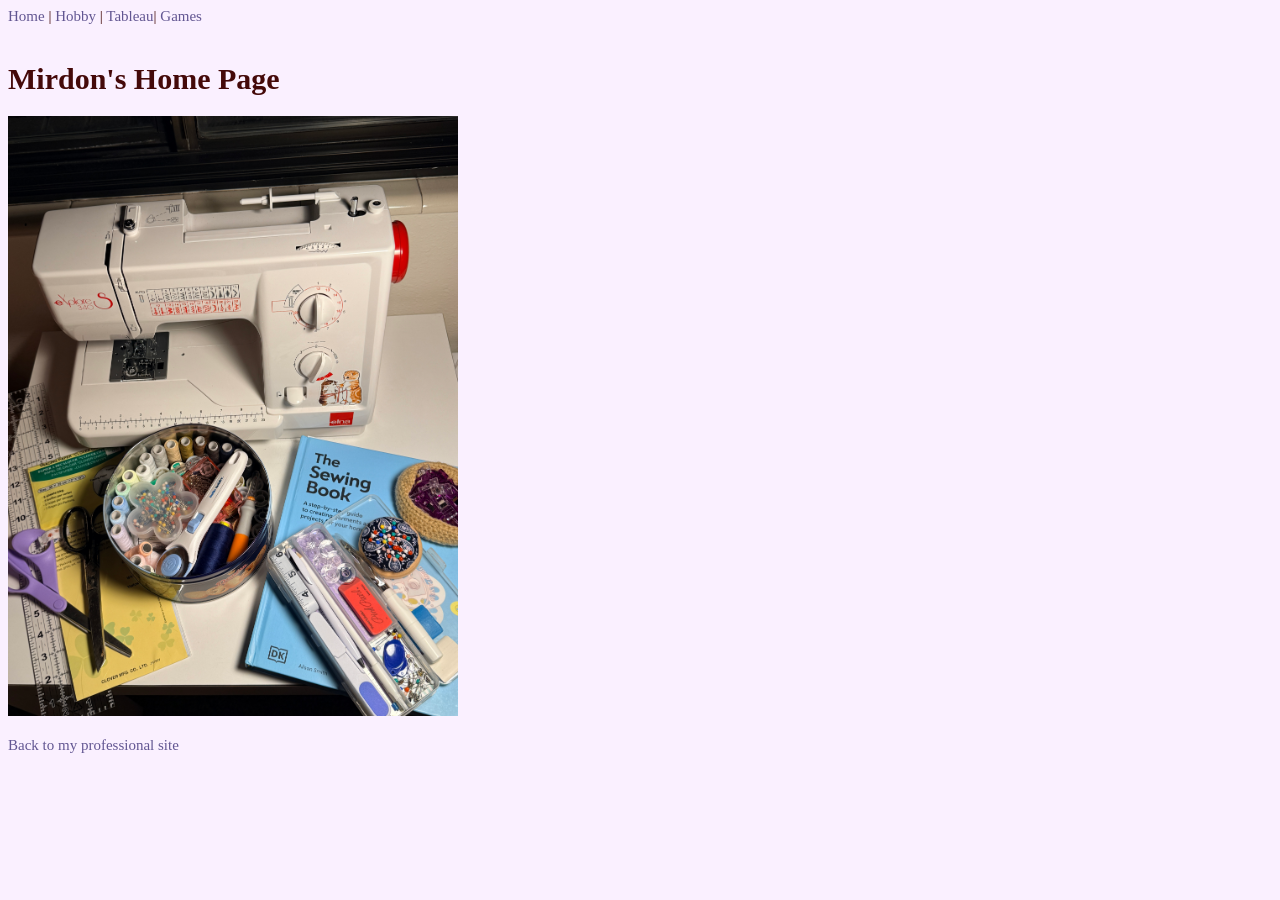
<file: index.html>
<!DOCTYPE html>
<html lang="en">
<head>
    <meta charset="UTF-8">
    <meta name="viewport" content="width=device-width, initial-scale=1.0">
    <title>Mirdon's Home Page</title>
    <link rel="stylesheet" href="styles/styles.css">
</head>
<body>
        <a href="#">Home</a> |
        <a href="hobby.html">Hobby</a> |
            <a href="tableau.html">Tableau</a>|
            <a href="games.html">Games</a>
            <br><br>
        
    </nav>
    </div>
    <h1>Mirdon's Home Page</h1>

    <img src="images/supplies.JPG" alt="A picture of a table filled with sewing materials" height="600">
<iframe 
width="560" 
height="600" 
src="https://www.youtube-nocookie.com/embed/tBudnRKg_r8?si=A4bLeznrJxkwTNn8"
 title="YouTube video player" 
 frameborder="0" 
 allow="accelerometer; autoplay; clipboard-write; encrypted-media; gyroscope; picture-in-picture; web-share" 
 referrerpolicy="strict-origin-when-cross-origin"
  allowfullscreen></iframe>
  <br>
  <br>

  <a href="https://mirdont.github.io/Professional-Page/language.html">Back to my professional site</a>

</body>
</html>
</file>
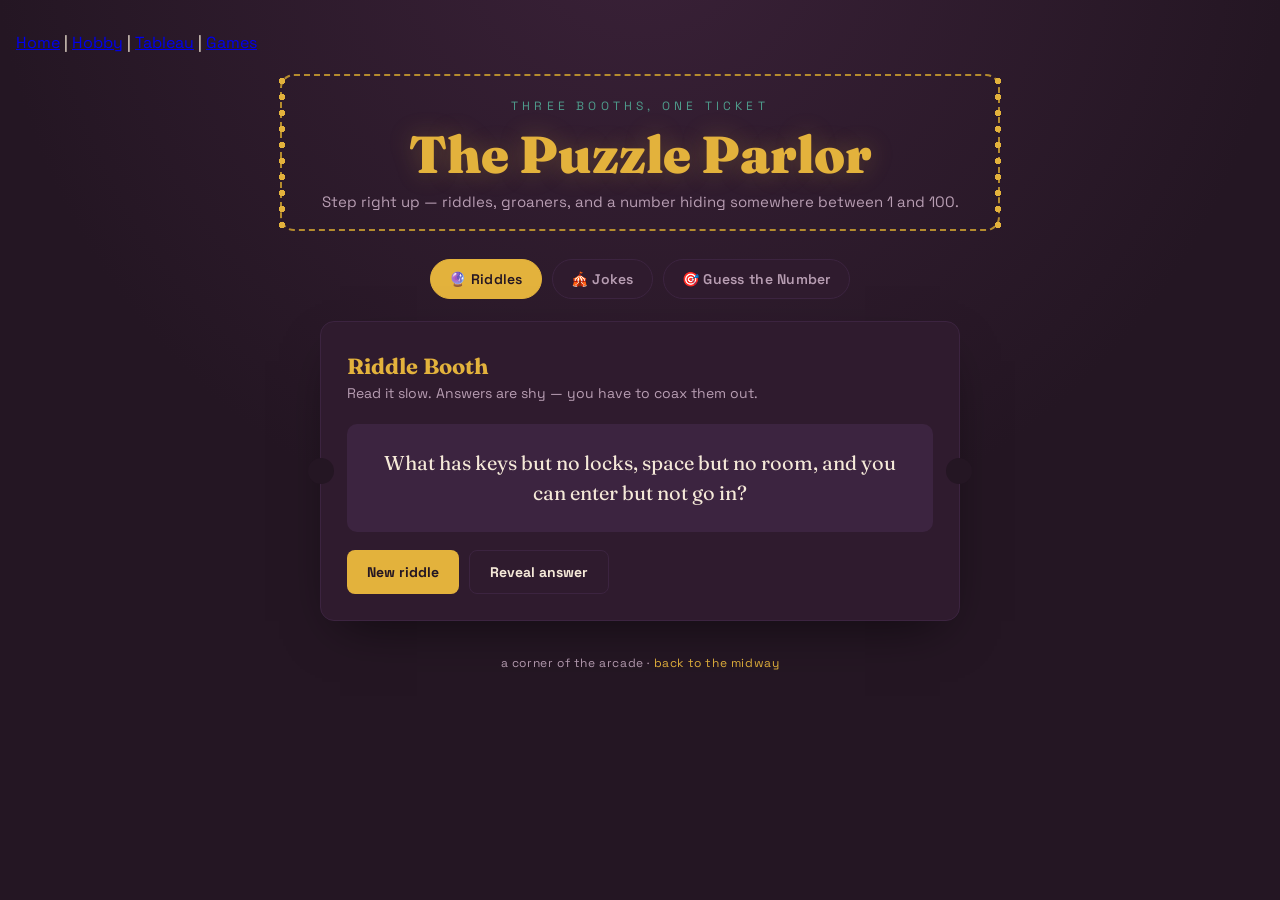
<file: games.html>
<!DOCTYPE html>
<html lang="en">
<head>
<meta charset="UTF-8">
<meta name="viewport" content="width=device-width, initial-scale=1.0">
<title>The Puzzle Parlor</title>
<link rel="preconnect" href="https://fonts.googleapis.com">
<link href="https://fonts.googleapis.com/css2?family=Fraunces:opsz,wght@9..144,400;9..144,600;9..144,700;9..144,900&family=Space+Grotesk:wght@400;500;600;700&display=swap" rel="stylesheet">
<style>
  :root{
    --bg: #241623;
    --panel: #2f1b2e;
    --panel-light: #3c2440;
    --gold: #e3b23c;
    --gold-dim: #b58c2e;
    --red: #c4432b;
    --ivory: #f5e9d8;
    --muted: #b79db2;
    --teal: #4f9c8c;
    --radius: 14px;
  }

  *{ box-sizing: border-box; }

  body{
    margin:0;
    background:
      radial-gradient(circle at 50% -10%, #3a2138 0%, var(--bg) 55%);
    color: var(--ivory);
    font-family: 'Space Grotesk', sans-serif;
    min-height: 100vh;
    padding: 32px 16px 64px;
  }

  @media (prefers-reduced-motion: reduce){
    *{ animation: none !important; transition: none !important; }
  }

  .marquee{
    max-width: 720px;
    margin: 0 auto 28px;
    text-align: center;
    position: relative;
  }

  .marquee-frame{
    border: 2px dashed var(--gold-dim);
    border-radius: var(--radius);
    padding: 22px 20px 18px;
    position: relative;
  }

  .marquee-frame::before, .marquee-frame::after{
    content: "";
    position: absolute;
    top: -3px; bottom: -3px;
    width: 10px;
    background:
      radial-gradient(circle, var(--gold) 0 3px, transparent 3.5px) repeat-y;
    background-size: 10px 16px;
  }
  .marquee-frame::before{ left: -5px; }
  .marquee-frame::after{ right: -5px; }

  .eyebrow{
    font-size: 12px;
    letter-spacing: 0.35em;
    text-transform: uppercase;
    color: var(--teal);
    margin: 0 0 8px;
  }

  h1{
    font-family: 'Fraunces', serif;
    font-weight: 900;
    font-optical-sizing: auto;
    font-size: clamp(32px, 6vw, 52px);
    margin: 0 0 6px;
    color: var(--gold);
    text-shadow: 0 0 24px rgba(227,178,60,0.25);
  }

  .sub{
    color: var(--muted);
    font-size: 15px;
    margin: 0;
  }

  nav.tabs{
    max-width: 720px;
    margin: 0 auto 22px;
    display: flex;
    gap: 10px;
    justify-content: center;
    flex-wrap: wrap;
  }

  .tab-btn{
    font-family: 'Space Grotesk', sans-serif;
    font-weight: 600;
    font-size: 14px;
    background: var(--panel);
    color: var(--muted);
    border: 1px solid var(--panel-light);
    border-radius: 999px;
    padding: 10px 18px;
    cursor: pointer;
    transition: all .18s ease;
    letter-spacing: 0.02em;
  }

  .tab-btn:hover{ color: var(--ivory); border-color: var(--gold-dim); }

  .tab-btn.active{
    background: var(--gold);
    color: #241623;
    border-color: var(--gold);
  }

  .tab-btn:focus-visible, button:focus-visible, input:focus-visible{
    outline: 3px solid var(--teal);
    outline-offset: 2px;
  }

  main{
    max-width: 640px;
    margin: 0 auto;
  }

  .panel{
    display: none;
    background: var(--panel);
    border-radius: var(--radius);
    padding: 30px 26px 26px;
    position: relative;
    box-shadow: 0 20px 50px -20px rgba(0,0,0,0.6);
    border: 1px solid var(--panel-light);
  }
  .panel.active{ display: block; animation: rise .35s ease; }

  @keyframes rise{
    from{ opacity: 0; transform: translateY(8px); }
    to{ opacity: 1; transform: translateY(0); }
  }

  /* ticket stub notches */
  .panel::before, .panel::after{
    content:"";
    position: absolute;
    width: 26px; height: 26px;
    border-radius: 50%;
    background: var(--bg);
    top: 50%;
    transform: translateY(-50%);
  }
  .panel::before{ left: -13px; }
  .panel::after{ right: -13px; }

  .stub-label{
    font-family: 'Fraunces', serif;
    font-weight: 700;
    font-size: 22px;
    color: var(--gold);
    margin: 0 0 4px;
  }

  .stub-desc{
    color: var(--muted);
    font-size: 14px;
    margin: 0 0 22px;
  }

  .perforation{
    border-top: 2px dashed var(--panel-light);
    margin: 22px 0;
  }

  .card-display{
    background: var(--panel-light);
    border-radius: 10px;
    padding: 24px 20px;
    font-family: 'Fraunces', serif;
    font-size: 20px;
    line-height: 1.5;
    min-height: 90px;
    display: flex;
    align-items: center;
    justify-content: center;
    text-align: center;
    color: var(--ivory);
  }

  .card-display.answer{
    color: var(--teal);
    font-size: 17px;
    font-family: 'Space Grotesk', sans-serif;
    font-weight: 600;
  }

  .btn-row{
    display: flex;
    gap: 10px;
    margin-top: 18px;
    flex-wrap: wrap;
  }

  button.action{
    font-family: 'Space Grotesk', sans-serif;
    font-weight: 700;
    font-size: 14px;
    border: none;
    border-radius: 8px;
    padding: 12px 20px;
    cursor: pointer;
    transition: transform .12s ease, filter .12s ease;
  }

  button.action:active{ transform: scale(0.97); }

  .btn-primary{ background: var(--gold); color: #241623; }
  .btn-primary:hover{ filter: brightness(1.08); }

  .btn-ghost{ background: transparent; color: var(--ivory); border: 1px solid var(--panel-light) !important; border: 1px solid var(--muted); }
  .btn-ghost:hover{ border-color: var(--gold-dim); color: var(--gold); }

  .reveal-toggle{ display:none; }

  /* Number guessing game */
  .guess-row{
    display: flex;
    gap: 10px;
    margin-top: 4px;
  }
  input[type="number"]{
    flex: 1;
    background: var(--panel-light);
    border: 1px solid var(--muted);
    color: var(--ivory);
    border-radius: 8px;
    padding: 12px 14px;
    font-family: 'Space Grotesk', sans-serif;
    font-size: 16px;
  }
  input[type="number"]:focus{ border-color: var(--gold); }

  .feedback{
    margin-top: 16px;
    min-height: 24px;
    font-weight: 600;
    text-align: center;
    font-size: 15px;
  }
  .feedback.high{ color: var(--red); }
  .feedback.low{ color: var(--teal); }
  .feedback.win{ color: var(--gold); font-family: 'Fraunces', serif; font-size: 19px; }

  .meta-row{
    display:flex;
    justify-content: space-between;
    font-size: 13px;
    color: var(--muted);
    margin-top: 10px;
  }

  .history{
    display:flex;
    flex-wrap: wrap;
    gap: 6px;
    margin-top: 14px;
  }
  .chip{
    background: var(--panel-light);
    border-radius: 6px;
    padding: 4px 9px;
    font-size: 13px;
    color: var(--muted);
  }
  .chip.high{ color: var(--red); }
  .chip.low{ color: var(--teal); }

  footer{
    text-align:center;
    margin-top: 34px;
    font-size: 12px;
    color: var(--muted);
    letter-spacing: 0.05em;
  }
  footer a{ color: var(--gold); text-decoration: none; }
  footer a:hover{ text-decoration: underline; }
</style>
</head>
<body>
  <div class="common header">
      <a href="index.html" id="top">Home</a> |
        <a href="hobby.html">Hobby</a> |
        <a href="tableau.html">Tableau</a> |
        <a href="#">Games</a>
        <br><br>
  
    </div>

<div class="marquee">
  <div class="marquee-frame">
    <p class="eyebrow">Three Booths, One Ticket</p>
    <h1>The Puzzle Parlor</h1>
    <p class="sub">Step right up — riddles, groaners, and a number hiding somewhere between 1 and 100.</p>
  </div>
</div>

<nav class="tabs" role="tablist" aria-label="Choose a booth">
  <button class="tab-btn active" data-tab="riddle" role="tab" aria-selected="true">🔮 Riddles</button>
  <button class="tab-btn" data-tab="joke" role="tab" aria-selected="false">🎪 Jokes</button>
  <button class="tab-btn" data-tab="guess" role="tab" aria-selected="false">🎯 Guess the Number</button>
</nav>

<main>

  <!-- RIDDLE PANEL -->
  <section class="panel active" id="panel-riddle">
    <p class="stub-label">Riddle Booth</p>
    <p class="stub-desc">Read it slow. Answers are shy — you have to coax them out.</p>
    <div class="card-display" id="riddle-text">Loading a riddle…</div>
    <div class="card-display answer reveal-toggle" id="riddle-answer"></div>
    <div class="btn-row">
      <button class="action btn-primary" id="riddle-new">New riddle</button>
      <button class="action btn-ghost" id="riddle-reveal">Reveal answer</button>
    </div>
  </section>

  <!-- JOKE PANEL -->
  <section class="panel" id="panel-joke">
    <p class="stub-label">Joke Booth</p>
    <p class="stub-desc">Groan-guaranteed. Tap the punchline when you're ready.</p>
    <div class="card-display" id="joke-setup">Loading a joke…</div>
    <div class="card-display answer reveal-toggle" id="joke-punchline"></div>
    <div class="btn-row">
      <button class="action btn-primary" id="joke-new">New joke</button>
      <button class="action btn-ghost" id="joke-reveal">Reveal punchline</button>
    </div>
  </section>

  <!-- NUMBER GUESSING PANEL -->
  <section class="panel" id="panel-guess">
    <p class="stub-label">Guessing Booth</p>
    <p class="stub-desc">I'm thinking of a number between 1 and 100. Go on, take a shot.</p>
    <div class="guess-row">
      <input type="number" id="guess-input" min="1" max="100" placeholder="Your guess…" aria-label="Enter your guess">
      <button class="action btn-primary" id="guess-submit">Guess</button>
    </div>
    <p class="feedback" id="guess-feedback"></p>
    <div class="meta-row">
      <span id="guess-count">Attempts: 0</span>
      <button class="action btn-ghost" id="guess-reset" style="padding:6px 14px; font-size:12px;">Start over</button>
    </div>
    <div class="history" id="guess-history"></div>
  </section>

</main>

<footer>a corner of the arcade &middot; <a href="index.html">back to the midway</a></footer>

<script>
  // ---------- Tab switching ----------
  const tabBtns = document.querySelectorAll('.tab-btn');
  const panels = document.querySelectorAll('.panel');

  function activateTab(name){
    tabBtns.forEach(b => {
      const on = b.dataset.tab === name;
      b.classList.toggle('active', on);
      b.setAttribute('aria-selected', on);
    });
    panels.forEach(p => p.classList.toggle('active', p.id === 'panel-' + name));
  }

  tabBtns.forEach(btn => {
    btn.addEventListener('click', () => {
      activateTab(btn.dataset.tab);
      history.replaceState(null, '', '#' + btn.dataset.tab);
    });
  });

  const initialHash = window.location.hash.replace('#', '');
  if (['riddle','joke','guess'].includes(initialHash)) activateTab(initialHash);

  // ---------- Riddle generator ----------
  const riddles = [
    { q: "The more you take, the more you leave behind. What am I?", a: "Footsteps" },
    { q: "I speak without a mouth and hear without ears. I have no body, but I come alive with wind. What am I?", a: "An echo" },
    { q: "What has to be broken before you can use it?", a: "An egg" },
    { q: "I'm tall when I'm young, and short when I'm old. What am I?", a: "A candle" },
    { q: "What has keys but no locks, space but no room, and you can enter but not go in?", a: "A keyboard" },
    { q: "The person who makes it, sells it. The person who buys it never uses it. The person who uses it never knows they're using it. What is it?", a: "A coffin" },
    { q: "What can travel around the world while staying in a corner?", a: "A stamp" },
    { q: "I have branches, but no fruit, trunk, or leaves. What am I?", a: "A bank" },
    { q: "What gets wetter the more it dries?", a: "A towel" },
    { q: "What has a neck but no head?", a: "A bottle" },
    { q: "What comes once in a minute, twice in a moment, but never in a thousand years?", a: "The letter M" },
    { q: "What can you catch but not throw?", a: "A cold" }
  ];
  let currentRiddle = null;

  function newRiddle(){
    let next;
    do { next = riddles[Math.floor(Math.random() * riddles.length)]; }
    while (riddles.length > 1 && next === currentRiddle);
    currentRiddle = next;
    document.getElementById('riddle-text').textContent = currentRiddle.q;
    const ansEl = document.getElementById('riddle-answer');
    ansEl.textContent = 'Answer: ' + currentRiddle.a;
    ansEl.classList.remove('reveal-toggle');
    ansEl.style.display = 'none';
    document.getElementById('riddle-reveal').textContent = 'Reveal answer';
  }

  document.getElementById('riddle-new').addEventListener('click', newRiddle);
  document.getElementById('riddle-reveal').addEventListener('click', () => {
    const ansEl = document.getElementById('riddle-answer');
    const showing = ansEl.style.display === 'flex';
    ansEl.style.display = showing ? 'none' : 'flex';
    document.getElementById('riddle-reveal').textContent = showing ? 'Reveal answer' : 'Hide answer';
  });

  // ---------- Joke generator ----------
  const jokes = [
    { s: "Why don't scientists trust atoms?", p: "Because they make up everything." },
    { s: "Why did the scarecrow win an award?", p: "He was outstanding in his field." },
    { s: "What do you call a fish with no eyes?", p: "A fsh." },
    { s: "Why don't skeletons fight each other?", p: "They don't have the guts." },
    { s: "What do you call cheese that isn't yours?", p: "Nacho cheese." },
    { s: "Why did the bicycle fall over?", p: "It was two-tired." },
    { s: "What do you call a bear with no teeth?", p: "A gummy bear." },
    { s: "Why can't you give Elsa a balloon?", p: "She'll let it go." },
    { s: "What did the ocean say to the beach?", p: "Nothing, it just waved." },
    { s: "Why did the coffee file a police report?", p: "It got mugged." },
    { s: "How does a penguin build its house?", p: "Igloos it together." },
    { s: "Why was the math book sad?", p: "It had too many problems." }
  ];
  let currentJoke = null;

  function newJoke(){
    let next;
    do { next = jokes[Math.floor(Math.random() * jokes.length)]; }
    while (jokes.length > 1 && next === currentJoke);
    currentJoke = next;
    document.getElementById('joke-setup').textContent = currentJoke.s;
    const punchEl = document.getElementById('joke-punchline');
    punchEl.textContent = currentJoke.p;
    punchEl.style.display = 'none';
    document.getElementById('joke-reveal').textContent = 'Reveal punchline';
  }

  document.getElementById('joke-new').addEventListener('click', newJoke);
  document.getElementById('joke-reveal').addEventListener('click', () => {
    const punchEl = document.getElementById('joke-punchline');
    const showing = punchEl.style.display === 'flex';
    punchEl.style.display = showing ? 'none' : 'flex';
    document.getElementById('joke-reveal').textContent = showing ? 'Reveal punchline' : 'Hide punchline';
  });

  // ---------- Number guessing game ----------
  let target = randomTarget();
  let attempts = 0;
  let pastGuesses = [];

  function randomTarget(){ return Math.floor(Math.random() * 100) + 1; }

  function resetGame(){
    target = randomTarget();
    attempts = 0;
    pastGuesses = [];
    document.getElementById('guess-count').textContent = 'Attempts: 0';
    document.getElementById('guess-feedback').textContent = '';
    document.getElementById('guess-feedback').className = 'feedback';
    document.getElementById('guess-history').innerHTML = '';
    document.getElementById('guess-input').value = '';
    document.getElementById('guess-input').disabled = false;
    document.getElementById('guess-submit').disabled = false;
    document.getElementById('guess-input').focus();
  }

  function submitGuess(){
    const input = document.getElementById('guess-input');
    const val = parseInt(input.value, 10);
    const feedback = document.getElementById('guess-feedback');

    if (isNaN(val) || val < 1 || val > 100){
      feedback.textContent = 'Enter a number between 1 and 100.';
      feedback.className = 'feedback';
      return;
    }

    attempts++;
    document.getElementById('guess-count').textContent = 'Attempts: ' + attempts;

    const chip = document.createElement('span');
    chip.textContent = val;

    if (val === target){
      feedback.textContent = `🎉 That's it! The number was ${target}, found in ${attempts} guess${attempts === 1 ? '' : 'es'}.`;
      feedback.className = 'feedback win';
      chip.className = 'chip win';
      input.disabled = true;
      document.getElementById('guess-submit').disabled = true;
    } else if (val < target){
      feedback.textContent = 'Higher than that.';
      feedback.className = 'feedback low';
      chip.className = 'chip low';
    } else {
      feedback.textContent = 'Lower than that.';
      feedback.className = 'feedback high';
      chip.className = 'chip high';
    }

    document.getElementById('guess-history').appendChild(chip);
    input.value = '';
    input.focus();
  }

  document.getElementById('guess-submit').addEventListener('click', submitGuess);
  document.getElementById('guess-input').addEventListener('keydown', e => {
    if (e.key === 'Enter') submitGuess();
  });
  document.getElementById('guess-reset').addEventListener('click', resetGame);

  // ---------- Init ----------
  newRiddle();
  newJoke();
</script>

</body>
</html>
</file>
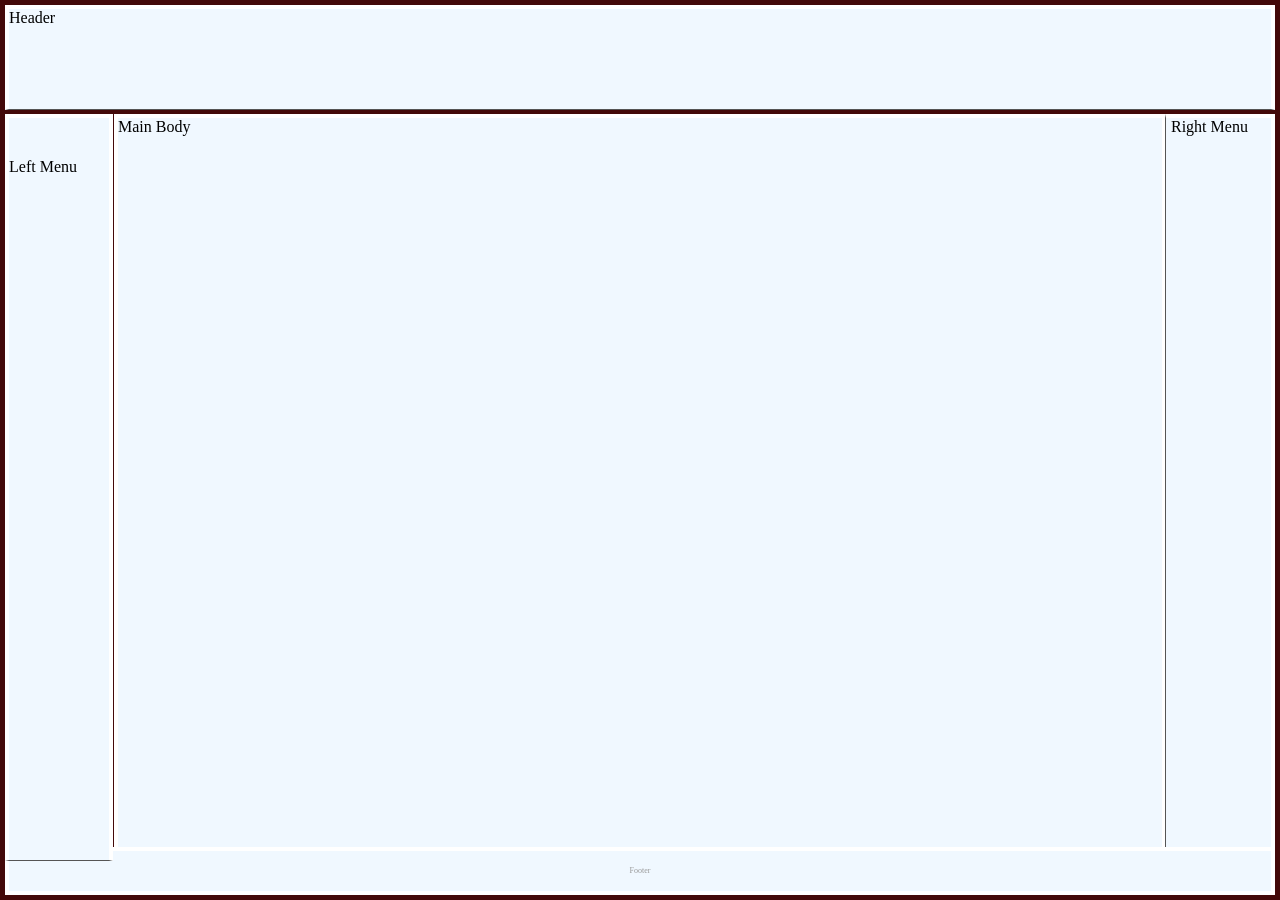
<file: layout.html>
<!DOCTYPE html>
<html lang="en">
<head>
    <meta charset="UTF-8">
    <meta name="viewport" content="width=device-width, initial-scale=1.0">
    <title>Layout</title>
    <link rel="stylesheet" href="styles/layoutstyles.css">
</head>
<body>
    <div class="common header">Header</div>
    <div class="common leftmenu">Left Menu</div>
    <div class="common mainbody">Main Body</div>
    <div class="common rightmenu">Right Menu</div>
    <div class="common footer">Footer</div>
    
</body>
</html>
</file>
<file: styles/styles.css>
body {
    font-family: Georgia, 'Times New Roman', Times, serif;
    font-size: 15px;
    color: rgb(68, 9, 9);
    background-color: rgb(250, 240, 255);
}

li {
    font-size: 20px;
    font-style: normal;
}

a {
    color: rgb(98, 86, 146);
    text-decoration: none;
}

a:hover {
    text-decoration: underline;
}

a:visited {
    color: blue;
}
</file>
<file: styles/layoutstyles.css>
body{
    background-color:#430909;
    font-family:Georgia, 'Times New Roman', Times, serif;
}
.common{
    background-color:aliceblue;
    border: 4px solid white;
    position: absolute;
}
.header{
    top:5px;
    left: 5px;
    right: 5px;
    height: 100px;
    z-index:2;
    border-bottom: solid 1px #555555;
}
.leftmenu{
    top: 114px;
    left: 5px;
    width: 100px;
    bottom: 39px;
    z-index:1;
    padding-top: 40px;
    border-bottom: solid 1px #555555;
}
.mainbody{
    top: 114px;
    left: 114px;
    right: 114px;
    bottom: 39px;
    padding-right: 5px;
}
.rightmenu{
    top: 114px;
    right: 5px;
    width: 100px;
    bottom: 39px;
    border-left: solid 1px #555555;
    padding-left: 5px;
}
.footer{
    bottom: 5px;
    left: 5px;
    right: 5px;
    height: 25px;
    font-size: 8px;
    color: #999999;
    text-align: center;
    padding-top: 15px;
    position: fixed;
}
.subheader{
    float: right;
}
</file>
